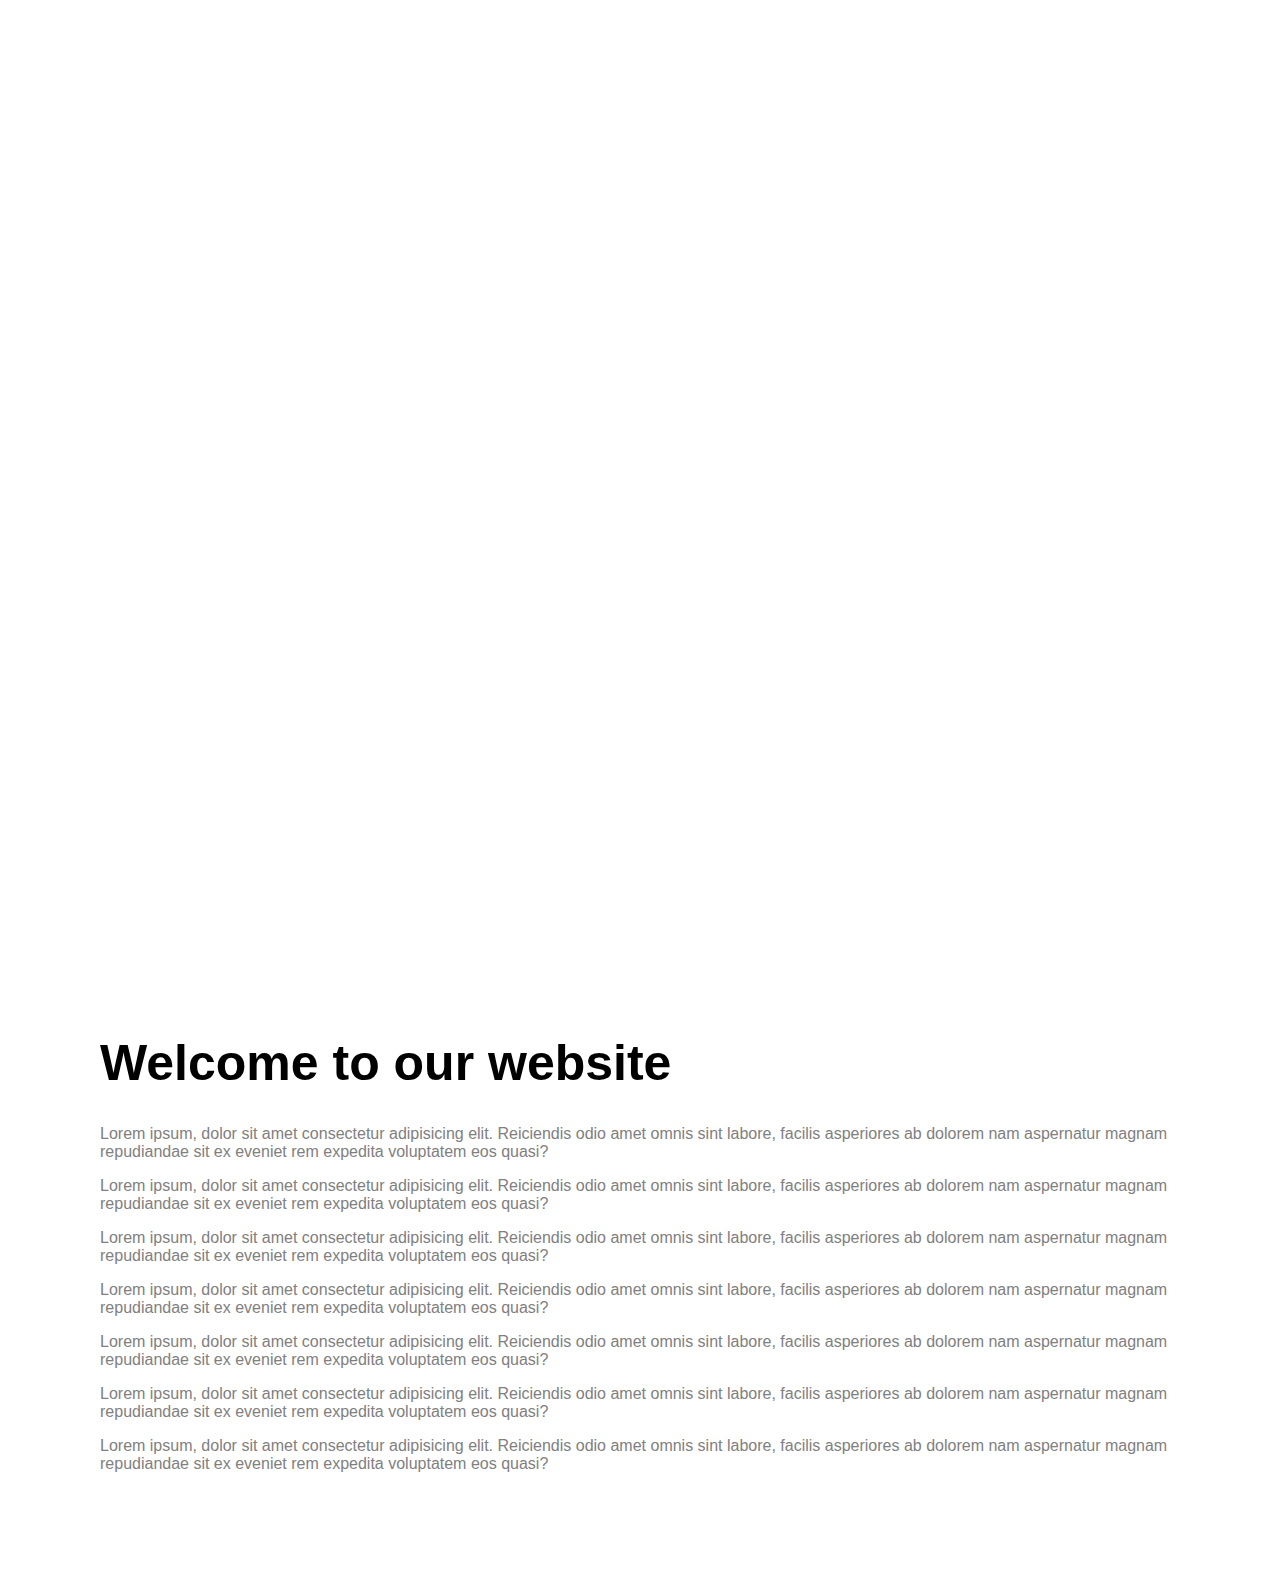
<file: პროგრამირების/background-image-scroll-effect/index.html>
<!DOCTYPE html>
<html lang="en">
<head>
    <meta charset="UTF-8">
    <meta http-equiv="X-UA-Compatible" content="IE=edge">
    <meta name="viewport" content="width=device-width, initial-scale=1.0">
    <title>Background Image Scroll Effect</title>
    <link rel="stylesheet" href="style.css">
</head>
<body>
     <div class="bg-image" id="bg-image"></div>
     <div class="container">
        <h1>Welcome to our website</h1>
        <p>Lorem ipsum, dolor sit amet consectetur adipisicing elit. 
            Reiciendis odio amet omnis sint labore, facilis asperiores ab dolorem 
            nam aspernatur magnam repudiandae sit ex eveniet rem expedita voluptatem 
            eos quasi?</p>
            <p>Lorem ipsum, dolor sit amet consectetur adipisicing elit. 
                Reiciendis odio amet omnis sint labore, facilis asperiores ab dolorem 
                nam aspernatur magnam repudiandae sit ex eveniet rem expedita voluptatem 
                eos quasi?</p>
                <p>Lorem ipsum, dolor sit amet consectetur adipisicing elit. 
                    Reiciendis odio amet omnis sint labore, facilis asperiores ab dolorem 
                    nam aspernatur magnam repudiandae sit ex eveniet rem expedita voluptatem 
                    eos quasi?</p>
                    <p>Lorem ipsum, dolor sit amet consectetur adipisicing elit. 
                        Reiciendis odio amet omnis sint labore, facilis asperiores ab dolorem 
                        nam aspernatur magnam repudiandae sit ex eveniet rem expedita voluptatem 
                        eos quasi?</p>
                        <p>Lorem ipsum, dolor sit amet consectetur adipisicing elit. 
                            Reiciendis odio amet omnis sint labore, facilis asperiores ab dolorem 
                            nam aspernatur magnam repudiandae sit ex eveniet rem expedita voluptatem 
                            eos quasi?</p>
                            <p>Lorem ipsum, dolor sit amet consectetur adipisicing elit. 
                                Reiciendis odio amet omnis sint labore, facilis asperiores ab dolorem 
                                nam aspernatur magnam repudiandae sit ex eveniet rem expedita voluptatem 
                                eos quasi?</p>
                                <p>Lorem ipsum, dolor sit amet consectetur adipisicing elit. 
                                    Reiciendis odio amet omnis sint labore, facilis asperiores ab dolorem 
                                    nam aspernatur magnam repudiandae sit ex eveniet rem expedita voluptatem 
                                    eos quasi?</p>
     </div>
     <script src="index.js"></script>
</body>
</html>
</file>
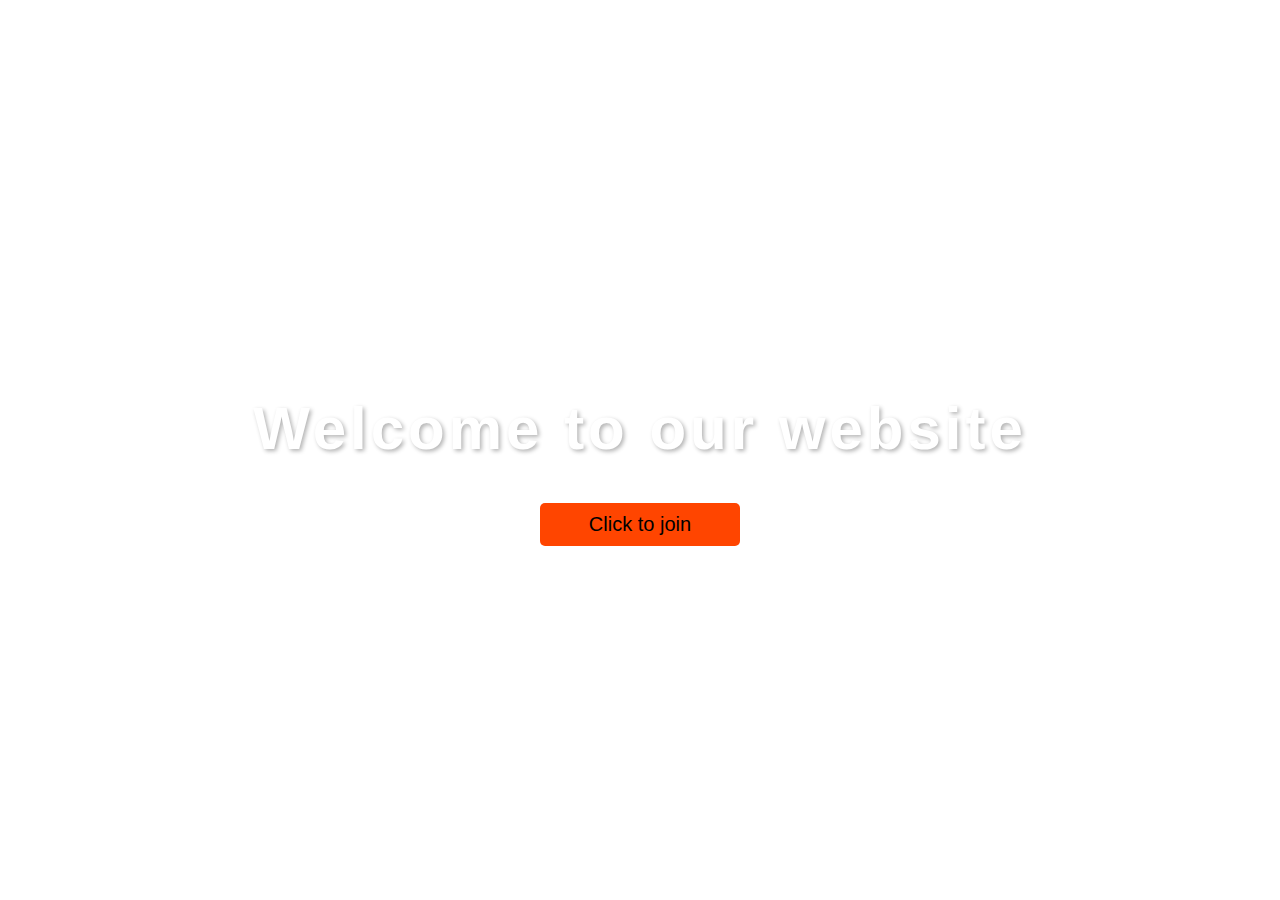
<file: პროგრამირების/blurred-background-popup/index.html>
<!DOCTYPE html>
<html lang="en">
<head>
    <meta charset="UTF-8">
    <meta http-equiv="X-UA-Compatible" content="IE=edge">
    <meta name="viewport" content="width=device-width, initial-scale=1.0">
    <title>Blurred Background Popup</title>
    <link rel="stylesheet" 
    href="https://cdnjs.cloudflare.com/ajax/libs/font-awesome/6.0.0-beta3/css/all.min.css"
     integrity="sha512-Fo3rlrZj/k7ujTnHg4CGR2D7kSs0v4LLanw2qksYuRlEzO+tcaEPQogQ0KaoGN26/zrn20ImR1DfuLWnOo7aBA==" 
     crossorigin="anonymous" 
     referrerpolicy="no-referrer" />
     <link rel="stylesheet" href="style.css">
</head>
<body>
    <div class="container">
        <h1>Welcome to our website</h1>
        <button class="btn">Click to join</button>
    </div>
    <div class="popup-container active">
        <h4>20% OFF Offer</h4>
        <label for="email">Your Email</label>
        <input type="email" name="email" class="input" placeholder="Enter Your Email">
        <button class="popup-btn">Join</button>
        <div class="close-icon">
            <i class="fa-solid fa-xmark fa-2x"></i>
        </div>
    </div>
    <script src="index.js"></script>
</body>
</html>
</file>
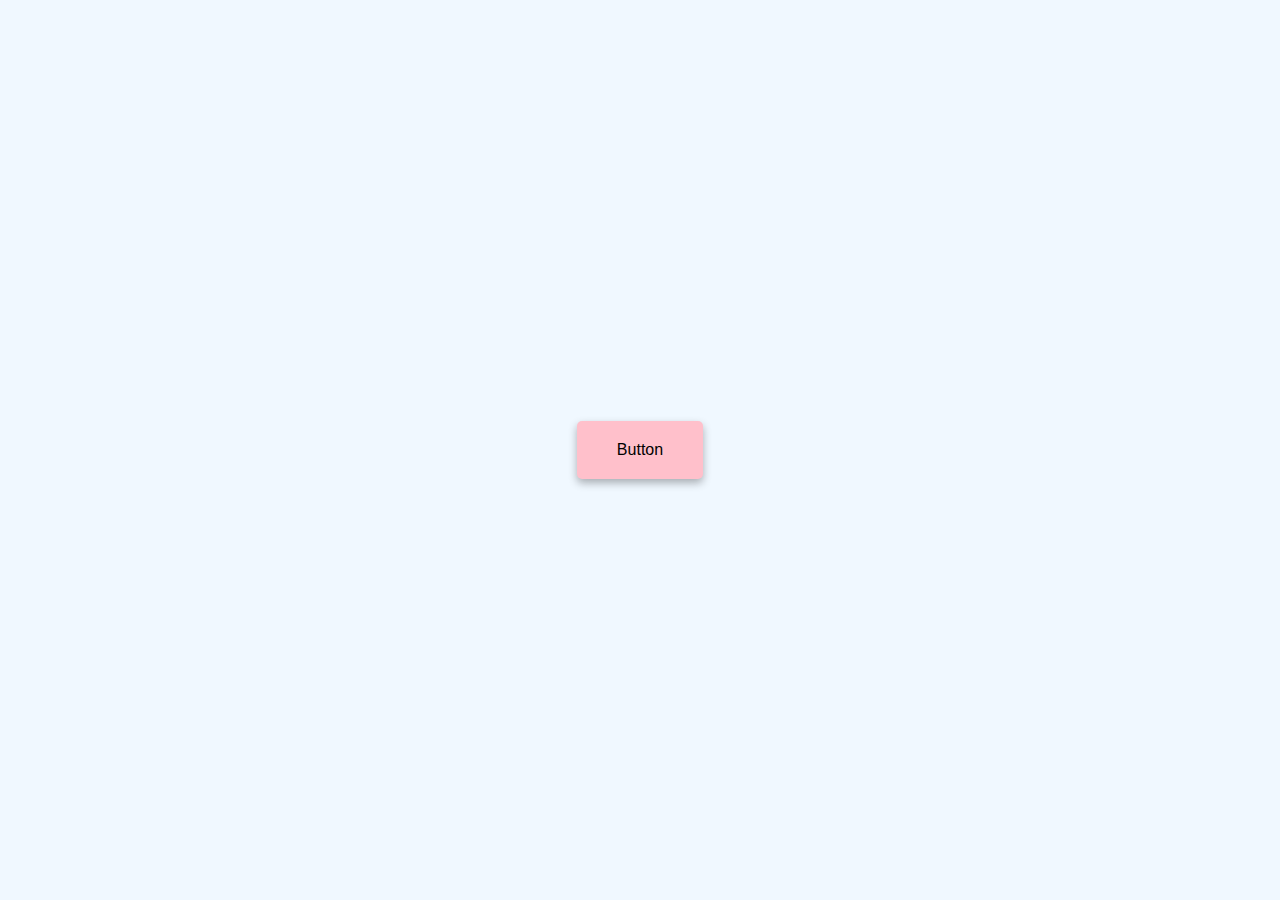
<file: პროგრამირების/button-ripple-effect/index.html>
<!DOCTYPE html>
<html lang="en">
<head>
    <meta charset="UTF-8">
    <meta http-equiv="X-UA-Compatible" content="IE=edge">
    <meta name="viewport" content="width=device-width, initial-scale=1.0">
    <title>Button Ripple Effect</title>
    <link rel="stylesheet" href="style.css">
</head>
<body>
     <a href="#" class="btn"><span>Button</span></a>
     <script src="index.js"></script>
</body>
</html>
</file>
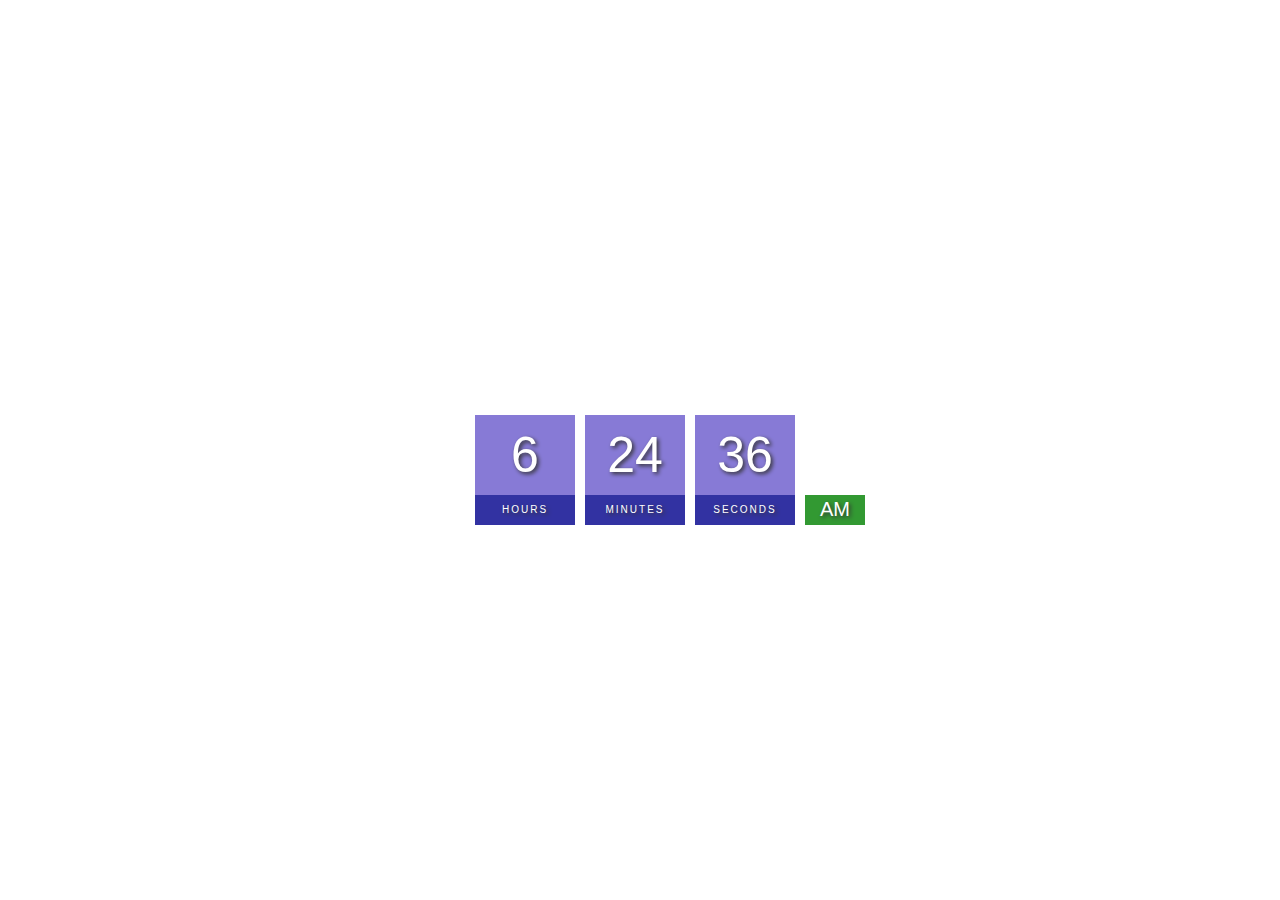
<file: პროგრამირების/digital-clock/index.html>
<!DOCTYPE html>
<html lang="en">

<head>
    <meta charset="UTF-8">
    <meta http-equiv="X-UA-Compatible" content="IE=edge">
    <meta name="viewport" content="width=device-width, 
    initial-scale=1.0">
    <title>Digital Clock</title>
    <link rel="stylesheet" href="style.css">
</head>

<body>
    <h2>Digital Clock</h2>
    <div class="clock">
        <div>
            <span id="hour">00</span>
            <span class="text">Hours</span>
        </div>
        <div>
            <span id="minutes">00</span>
            <span class="text">Minutes</span>
        </div>
        <div>
            <span id="seconds">00</span>
            <span class="text">Seconds</span>
        </div>
        <div>
            <span id="ampm">AM</span>
        </div>
    </div>
      <script src="index.js"></script>
</body>

</html>
</file>
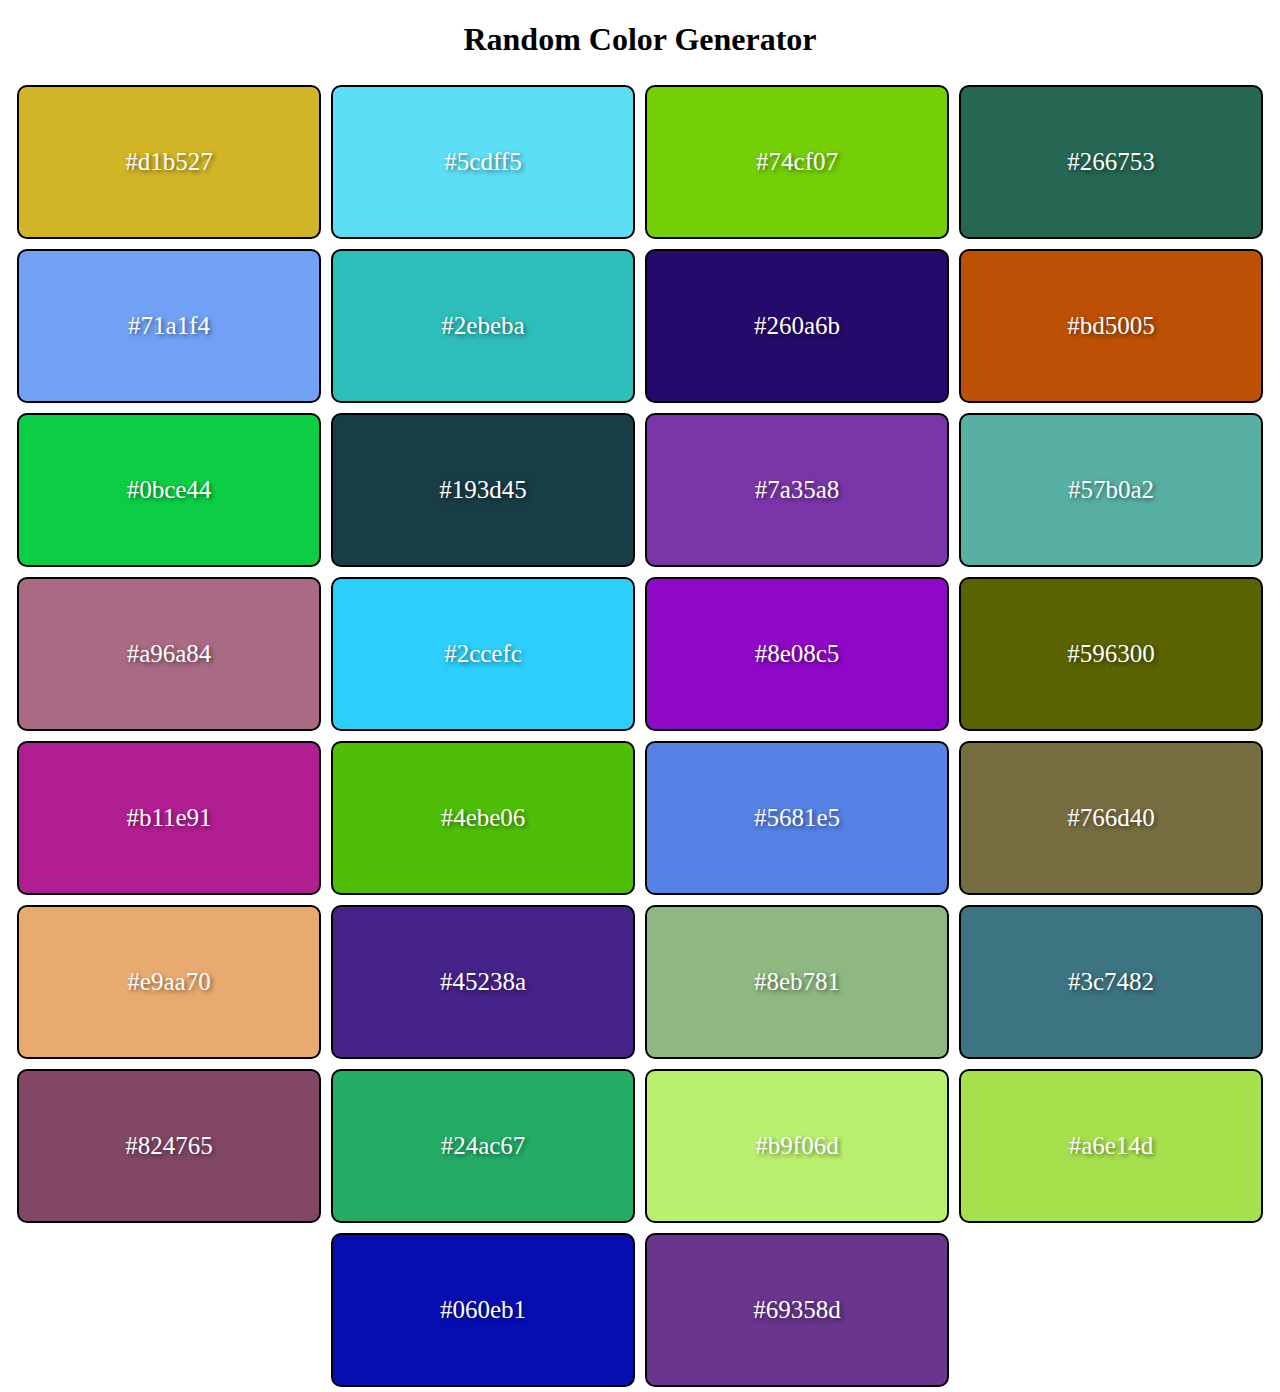
<file: პროგრამირების/random-color-generator/index.html>
<!DOCTYPE html>
<html lang="en">
<head>
    <meta charset="UTF-8">
    <meta http-equiv="X-UA-Compatible" content="IE=edge">
    <meta name="viewport" content="width=device-width, initial-scale=1.0">
    <title>Random Color Generator</title>
    <link rel="stylesheet" href="style.css">
</head>
<body>
     <h1>Random Color Generator</h1>
     <div class="container"></div>
     <script src="index.js"></script>
</body>
</html>
</file>
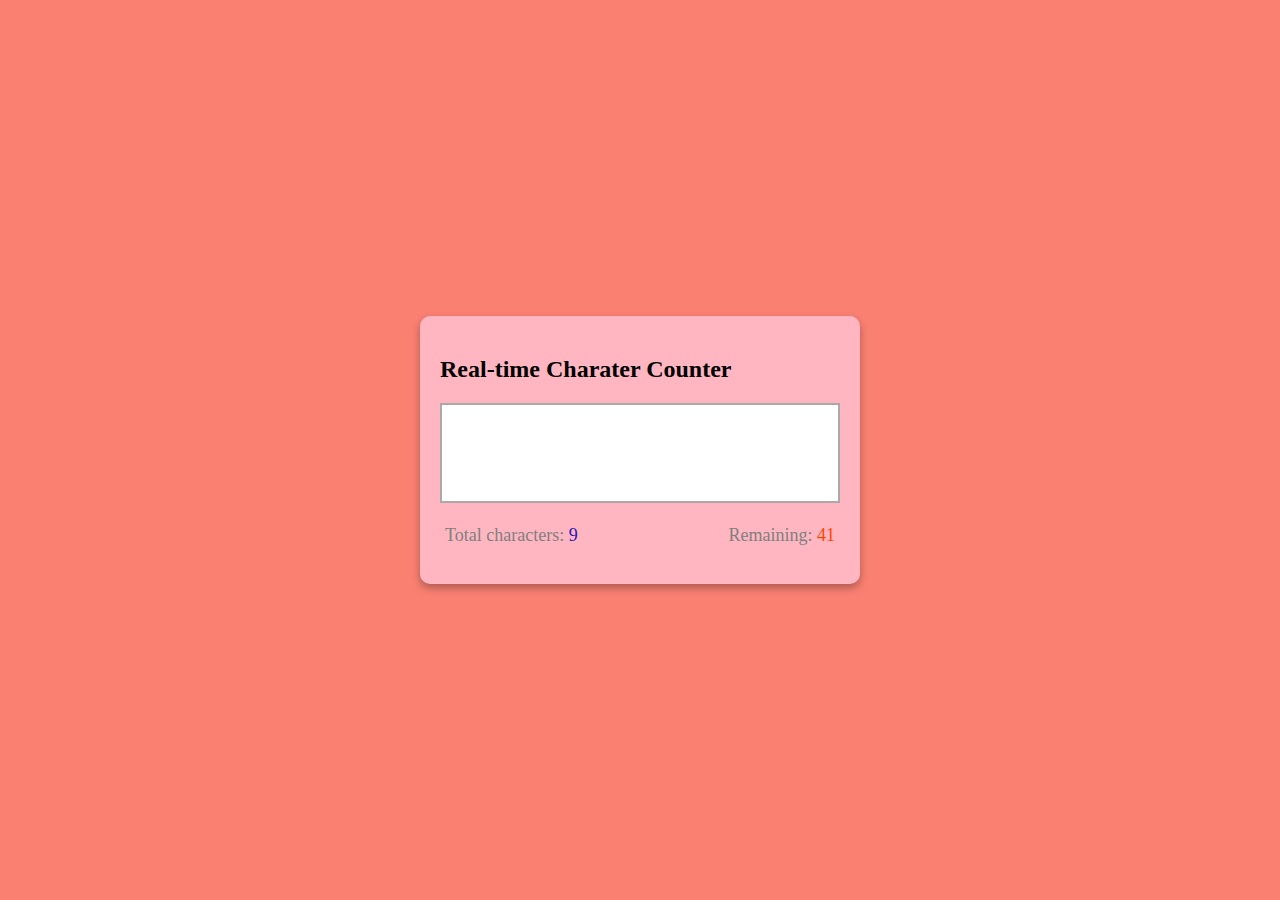
<file: პროგრამირების/real-time-chracter-counter/index.html>
<!DOCTYPE html>
<html lang="en">

<head>
    <meta charset="UTF-8">
    <meta http-equiv="X-UA-Compatible" content="IE=edge">
    <meta name="viewport" content="width=device-width, initial-scale=1.0">
    <title>Real-Time Charater Counter</title>
    <link rel="stylesheet" href="style.css">
</head>

<body>
    <div class="container">
        <h2>Real-time Charater Counter</h2>
        <textarea 
             id="textarea"  class="textarea" 
             placeholder="Please write your text here..." 
             maxlength="50">
         </textarea>
        <div class="counter-container">
            <p>
                Total characters:
                <span 
                 class="total-counter"
                 id="total-counter"></span>
            </p>
            <p>
                Remaining:
                <span 
                  class="remaining-counter"
                  id="remaining-counter"></span>
            </p>
        </div>
    </div>
    <script src="index.js"></script>
</body>
</html>
</file>
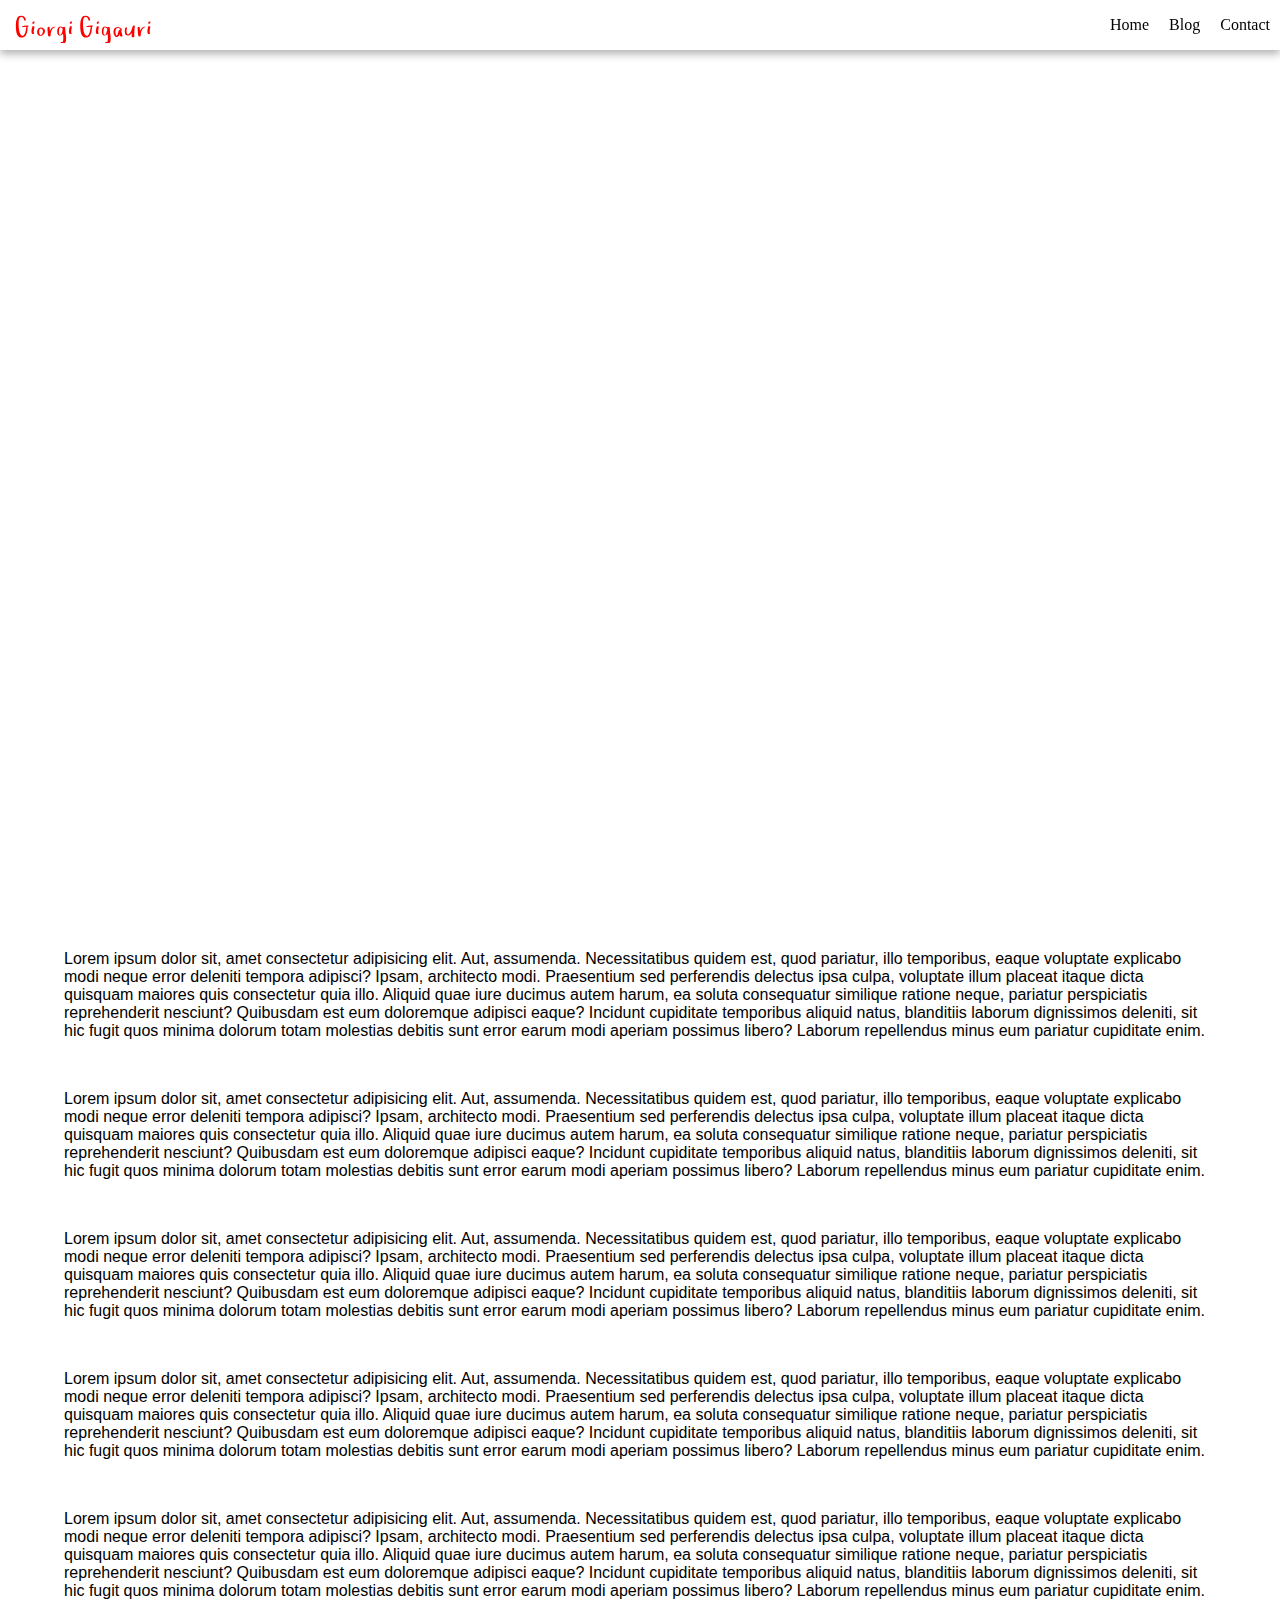
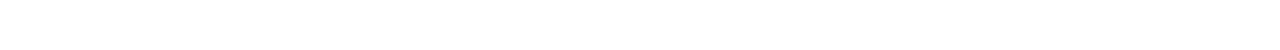
<file: პროგრამირების/sticky-navbar/index.html>
<!DOCTYPE html>
<html lang="en">
<head>
    <meta charset="UTF-8">
    <meta http-equiv="X-UA-Compatible" content="IE=edge">
    <meta name="viewport" content="width=device-width, initial-scale=1.0">
    <title>Sticky Navbar</title>
    <link rel="stylesheet" href="style.css">
</head>
<body>
    <div class="navbar">
        <a href="/index.html"><img src="logo.svg.svg" alt="logo"></a>
        <ul>
            <li><a href="#">Home</a></li>
            <li><a href="#">Blog</a></li>
            <li><a href="#">Contact</a></li>
        </ul>
    </div>
    <div class="top-container">
        <h1>Welcome to our website</h1>
    </div>
    <div class="bottom-container">
        <p class="text">Lorem ipsum dolor sit, amet consectetur adipisicing 
    elit. Aut, assumenda. Necessitatibus quidem est, quod pariatur, 
    illo temporibus, eaque voluptate explicabo modi neque error 
     deleniti tempora adipisci? Ipsam, architecto modi. Praesentium sed 
      perferendis delectus ipsa culpa, voluptate illum placeat itaque 
       dicta quisquam maiores quis consectetur quia illo. Aliquid quae iure ducimus autem harum, 
        ea soluta consequatur similique ratione neque, pariatur perspiciatis 
         reprehenderit nesciunt? Quibusdam est eum doloremque adipisci eaque? 
         Incidunt cupiditate temporibus aliquid natus, blanditiis laborum 
        dignissimos deleniti, sit hic fugit quos minima dolorum totam 
        molestias debitis sunt error earum modi aperiam possimus libero?
        Laborum repellendus minus eum pariatur cupiditate enim.</p>
        <p class="text">Lorem ipsum dolor sit, amet consectetur adipisicing 
            elit. Aut, assumenda. Necessitatibus quidem est, quod pariatur, 
            illo temporibus, eaque voluptate explicabo modi neque error 
            deleniti tempora adipisci? Ipsam, architecto modi. Praesentium sed 
            perferendis delectus ipsa culpa, voluptate illum placeat itaque 
         dicta quisquam maiores quis consectetur quia illo. Aliquid quae iure ducimus autem harum, 
            ea soluta consequatur similique ratione neque, pariatur perspiciatis 
             reprehenderit nesciunt? Quibusdam est eum doloremque adipisci eaque? 
             Incidunt cupiditate temporibus aliquid natus, blanditiis laborum 
            dignissimos deleniti, sit hic fugit quos minima dolorum totam 
            molestias debitis sunt error earum modi aperiam possimus libero?
            Laborum repellendus minus eum pariatur cupiditate enim.</p>
            <p class="text">Lorem ipsum dolor sit, amet consectetur adipisicing 
                elit. Aut, assumenda. Necessitatibus quidem est, quod pariatur, 
                illo temporibus, eaque voluptate explicabo modi neque error 
                deleniti tempora adipisci? Ipsam, architecto modi. Praesentium sed 
                perferendis delectus ipsa culpa, voluptate illum placeat itaque 
             dicta quisquam maiores quis consectetur quia illo. Aliquid quae iure ducimus autem harum, 
                ea soluta consequatur similique ratione neque, pariatur perspiciatis 
                 reprehenderit nesciunt? Quibusdam est eum doloremque adipisci eaque? 
                 Incidunt cupiditate temporibus aliquid natus, blanditiis laborum 
                dignissimos deleniti, sit hic fugit quos minima dolorum totam 
                molestias debitis sunt error earum modi aperiam possimus libero?
                Laborum repellendus minus eum pariatur cupiditate enim.</p>
                <p class="text">Lorem ipsum dolor sit, amet consectetur adipisicing 
                    elit. Aut, assumenda. Necessitatibus quidem est, quod pariatur, 
                    illo temporibus, eaque voluptate explicabo modi neque error 
                    deleniti tempora adipisci? Ipsam, architecto modi. Praesentium sed 
                    perferendis delectus ipsa culpa, voluptate illum placeat itaque 
                 dicta quisquam maiores quis consectetur quia illo. Aliquid quae iure ducimus autem harum, 
                    ea soluta consequatur similique ratione neque, pariatur perspiciatis 
                     reprehenderit nesciunt? Quibusdam est eum doloremque adipisci eaque? 
                     Incidunt cupiditate temporibus aliquid natus, blanditiis laborum 
                    dignissimos deleniti, sit hic fugit quos minima dolorum totam 
                    molestias debitis sunt error earum modi aperiam possimus libero?
                    Laborum repellendus minus eum pariatur cupiditate enim.</p>
                    <p class="text">Lorem ipsum dolor sit, amet consectetur adipisicing 
                        elit. Aut, assumenda. Necessitatibus quidem est, quod pariatur, 
                        illo temporibus, eaque voluptate explicabo modi neque error 
                        deleniti tempora adipisci? Ipsam, architecto modi. Praesentium sed 
                        perferendis delectus ipsa culpa, voluptate illum placeat itaque 
                     dicta quisquam maiores quis consectetur quia illo. Aliquid quae iure ducimus autem harum, 
                        ea soluta consequatur similique ratione neque, pariatur perspiciatis 
                         reprehenderit nesciunt? Quibusdam est eum doloremque adipisci eaque? 
                         Incidunt cupiditate temporibus aliquid natus, blanditiis laborum 
                        dignissimos deleniti, sit hic fugit quos minima dolorum totam 
                        molestias debitis sunt error earum modi aperiam possimus libero?
                        Laborum repellendus minus eum pariatur cupiditate enim.</p>
    </div>
    <script src="index.js"></script>
</body>
</html>
</file>
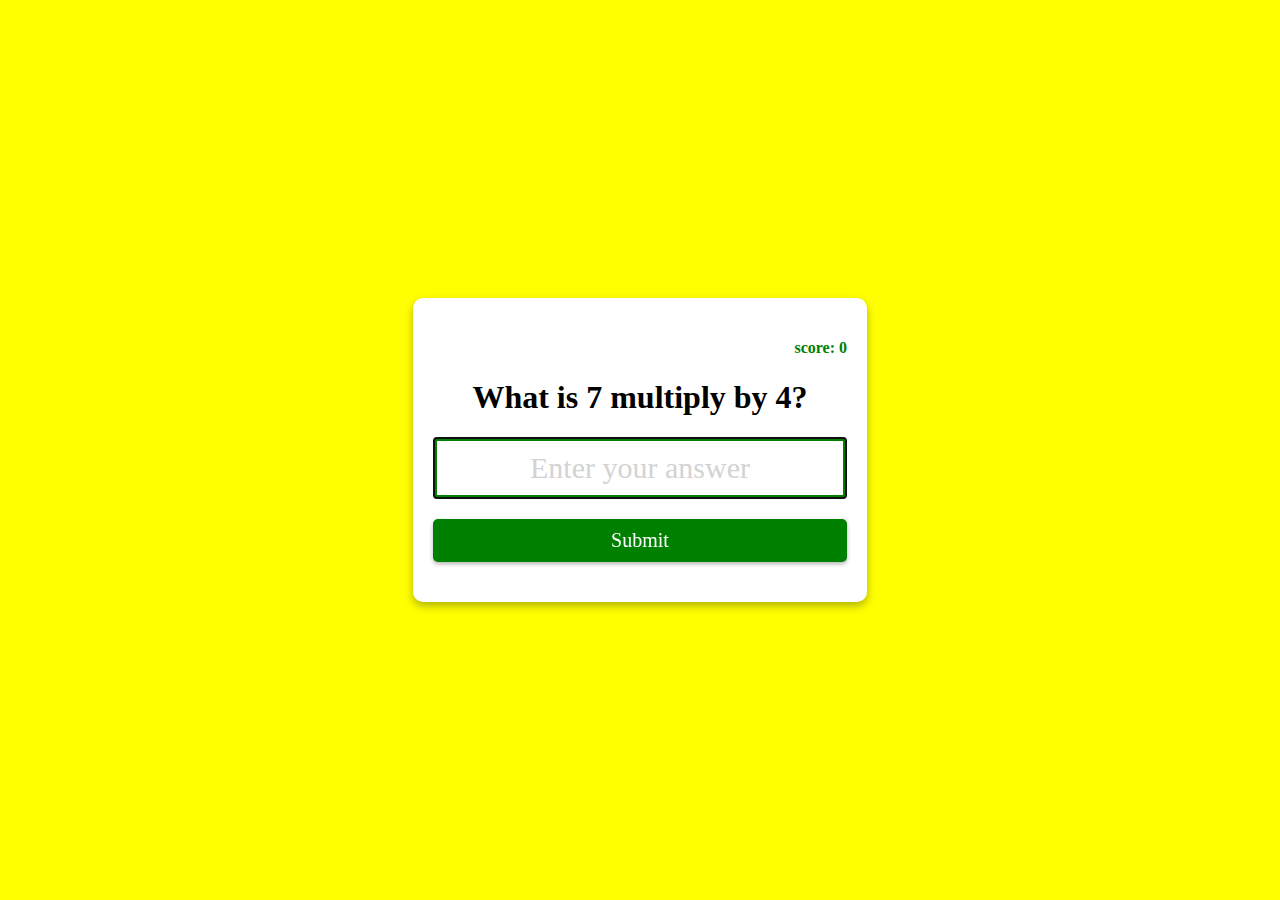
<file: პროგრამირების/random-color-generator/multiplication-app/index.html>
<!DOCTYPE html>
<html lang="en">
<head>
    <meta charset="UTF-8">
    <meta http-equiv="X-UA-Compatible" content="IE=edge">
    <meta name="viewport" content="width=device-width, initial-scale=1.0">
    <title>Multiplication App</title>
    <link rel="stylesheet" href="style.css">
</head>
  <body>
     <form  class="form" id="form">
        <h4 class="score" id="score"> score: 0</h4>
        <h1 id="question"> what is 1 multiply by 1?</h1>
        <input type="text" class="input" id="input" 
        placeholder="Enter your answer" autofocus autocomplete="off"
        />
       <button type="submit" class="btn">Submit</button>
     </form>
     <script src="index.js"></script>
  </body>
</html>
</file>
<file: პროგრამირების/background-image-scroll-effect/style.css>
body{
    margin: 0;
    font-family: sans-serif;
}

.bg-image{
    width: 100%;
    height: 100vh;
    background: url("https://images.unsplash.com/photo-1414609245224-afa02bfb3fda?ixlib=rb-4.0.3&ixid=MnwxMjA3fDB8MHxwaG90by1wYWdlfHx8fGVufDB8fHx8&auto=format&fit=crop&w=689&q=80");
    background-position: center;
    background-attachment: fixed;
    background-size: 160%;
}

.container{
    padding: 100px;
}

h1{
    font-size: 50px;
}

p{
    color: grey;
}

@media (max-width: 500px) {
    .container {
        padding: 10px;
    }
}
</file>
<file: პროგრამირების/blurred-background-popup/style.css>
body{
    margin: 0;
}

.container{
    display: flex;
    flex-direction: column;
    align-items: center;
    height: 100vh;
    justify-content: center;
    background: url("https://images.unsplash.com/photo-1560762484-813fc97650a0?ixlib=rb-4.0.3&ixid=MnwxMjA3fDB8MHxwaG90by1wYWdlfHx8fGVufDB8fHx8&auto=format&fit=crop&w=774&q=80");
    background-size: cover;
    text-align: center;
    transition: filter 0.7s;
}

h1{
    font-size: 60px;
    color: white;
    font-family: Impact, Haettenschweiler, 'Arial Narrow Bold', sans-serif;
    letter-spacing: 4px;
    text-shadow: 2px 2px 4px rgba(0, 0, 0, 0.3);
}

.btn{
    padding: 10px 2px;
    width: 200px;
    cursor: pointer;
    background-color: orangered;
    border: none;
    border-radius: 5px;
    font-size: 20px;
}

.btn:hover {
    filter: brightness(0.8);
}

.active.container{
    filter: blur(5px) brightness(.7);
}

.popup-container{
    position: fixed;
    left: 50%;
    transform: translateX(-50%);
    background-color: white;
    width: 400px;
    height: 200px;
    top: 30%;
    display: flex;
    flex-direction: column;
    padding: 20px;
    background: url("https://images.unsplash.com/uploads/141103282695035fa1380/95cdfeef?ixlib=rb-4.0.3&ixid=MnwxMjA3fDB8MHxwaG90by1wYWdlfHx8fGVufDB8fHx8&auto=format&fit=crop&w=1130&q=80");
    background-size: cover;
    border-radius: 10px;
    box-shadow: 0 4px 8px rgba(0, 0, 0, 0.3);
    opacity: 1;
    transition: all 0.7s;
}

h4{
    font-size: 30px;
    margin: 10px 0;
    font-family: sans-serif;
    color: blueviolet;
}

label{
    color: blueviolet;
    font-family: sans-serif;
}

.popup-btn{
    background-color: orangered;
    padding: 10px;
    font-size: 20px;
    cursor: pointer;
    border: 2px solid;
}

.input{
    border: 2px solid;
    padding: 10px;
    margin: 10px 0;
    font-size: 20px;
    text-align: center;
}

.input::placeholder{
    color: lightgray;
}

.close-icon{
    position: absolute;
    right: 20px;
    cursor: pointer;
}

.close-icon:hover{
    color: orangered;
}

.active.popup-container{
    visibility: hidden;
    opacity: 0;
    top: 10%;
}
</file>
<file: პროგრამირების/button-ripple-effect/style.css>
body{
    margin: 0;
    display: flex;
    justify-content: center;
    height: 100vh;
    align-items: center;
    background-color: aliceblue;
    font-family: sans-serif;
}

.btn{
    background-color: pink;
    padding: 20px 40px;
    border-radius: 5px;
    box-shadow: 0 4px 8px rgba(0,0,0,.3);
    text-decoration: none;
    color: black; 
    position: relative;  
    overflow: hidden;
}

.btn span{
    position: relative;
    z-index: 1;
}

.btn::before{
    content: "";
    position: absolute;
    background-color: orangered;
    width: 0;
    height: 0;
    left: var(--xPos);
    top: var(--yPos);
    transform: translate(-50%, -50%);
    border-radius: 50%;
    transition: width .5s, height 0.5s;
}

.btn:hover::before{
    width: 300px;
    height: 300px;
}
</file>
<file: პროგრამირების/digital-clock/style.css>
body{
    margin: 0;
    font-family: sans-serif;
    display: flex;
    flex-direction: column;
    align-items: center;
    height: 100vh;
    justify-content: center;
    background: url("https://images.unsplash.com/photo-1444080748397-f442aa95c3e5?ixlib=rb-4.0.3&ixid=MnwxMjA3fDB8MHxwaG90by1wYWdlfHx8fGVufDB8fHx8&auto=format&fit=crop&w=1032&q=80");
    background-size: cover;
    overflow: hidden;
}


h2{
    text-transform: uppercase;
    letter-spacing: 4px;
    font-size: 14px;
    text-align: center;
    color: white;
}

.clock{
    display: flex;
}

.clock div{
    margin: 5px;
    position: relative;
}

.clock span{
    width: 100px;
    height: 80px;
    background-color: slateblue;
    opacity: .8;
    color: white;
    display: flex;
    justify-content: center;
    align-items: center;
    font-size: 50px;
    text-shadow: 2px 2px 4px black;
     
}

.clock .text{
    height: 30px;
    font-size: 10px;
    text-transform: uppercase;
    letter-spacing: 2px;
    background: darkblue;
    opacity: 0.8;
}

.clock #ampm{
    bottom: 0;
    position: absolute;
    width: 60px;
    height: 30px;
    font-size: 20px;
    background: green;
}
</file>
<file: პროგრამირების/random-color-generator/style.css>
body{
    margin: 0;
    font-family: cursive;
}

h1{
    text-align: center;
}

.container{
    display: flex;
    flex-wrap: wrap;
    justify-content: center;
}

.color-container{
    background-color: orange;
    width: 300px;
    height: 150px;
    color: white;
    margin: 5px;
    display: flex;
    justify-content: center;
    align-items: center;
    font-size: 25px;
    text-shadow: 2px 2px 4px rgb(0, 0, 0, .5);
    border: solid black 2px;
    border-radius: 10px;
}
</file>
<file: პროგრამირების/real-time-chracter-counter/style.css>
body{
    margin: 0;
    display: flex;
    justify-content: center;
    height: 100vh;
    align-items: center;
    background-color: salmon;
    font-family: cursive;
}

.container{
    background-color: lightpink;
    width: 400px;
    padding: 20px;
    margin: 5px;
    border-radius: 10px;
    box-shadow: 0 4px 8px rgb(0,0,0,.3);
}

.textarea{
    resize: none;
    width: 100%;
    height: 100px;
    font-size: 18px;
    font-family: sans-serif;
    padding: 10px;
    box-sizing: border-box;
    border: solid 2px darkgray;
}

.counter-container{
    display: flex;
    justify-content: space-between;
    padding: 0 5px;
}

.counter-container p{
    font-size: 18px;
    color: gray;
}

.total-counter{
    color: rgb(44, 22, 184);
}

.remaining-counter{
    color: orangered;
}
</file>
<file: პროგრამირების/sticky-navbar/style.css>
body{
    margin: 0;
}

.top-container{
    background-image: url("https://images.unsplash.com/photo-1560762484-813fc97650a0?ixlib=rb-4.0.3&ixid=MnwxMjA3fDB8MHxwaG90by1wYWdlfHx8fGVufDB8fHx8&auto=format&fit=crop&w=1074&q=80");
    height: 100vh;
    background-size: cover;
    display: flex;
    justify-content: center;
    align-items: center;
    text-align: center;
}

.top-container h1{
    color: white;
    font-size: 50px;
    font-family: Impact, Haettenschweiler, 'Arial Narrow Bold', sans-serif;
    letter-spacing: 2px;
}

.text{
    margin: 50px 5%;
    font-family: sans-serif;  
}

.navbar{
    display: flex;
    position: fixed;
    background-color: white;
    width: 100%;
    justify-content: space-between;
    align-items: center;
    box-shadow: 0 4px 8px rgba(0,0,0,.3);
    transition: background-color 0.4s;
}

.navbar ul{
    display: flex;
    list-style-type: none;
}

.navbar ul li a{
    text-decoration: none;
    margin: 0 10px;
    color: black;
    font-family: cursive;
}

.navbar ul li a:hover{
        color: red;
}

.navbar.active{
    background-color: black;
}

.navbar.active ul li a{
    color: white;
}
</file>
<file: პროგრამირების/random-color-generator/multiplication-app/style.css>
body{
    margin: 0;
    display: flex;
    justify-content: center;
    height: 100vh;
    align-items: center;
    text-align: center;
    background-color: yellow;
    font-family: cursive;
}

.form{
    background-color: white;
    padding: 20px;
    box-shadow: 0 4px 8px rgba(0,0,0,  .3);
    border-radius: 10px;
    margin: 10px;
    
}

.input{
    display: block;
    width: 100%;
    box-sizing: border-box;
    font-size: 30px;
    text-align: center;
    padding: 10px;
    border: solid 4px green;
    color: green;
}

.input::placeholder{
    color: lightgray;
    font-family: cursive;
}


.btn{
    background-color: green;
    color: white;
    border: none;
    display: block;
    width: 100%;
    padding: 10px;
    font-size: 20px;
    font-family: cursive;
    margin: 20px 0;
    border-radius: 5px;
    box-shadow: 0 2px 4px rgba(0,0,0, 0.3);
    cursor: pointer;

}


.btn:hover{
    filter: brightness(0.9);

}

.score{
    color: green;
    text-align: right;
}
</file>
